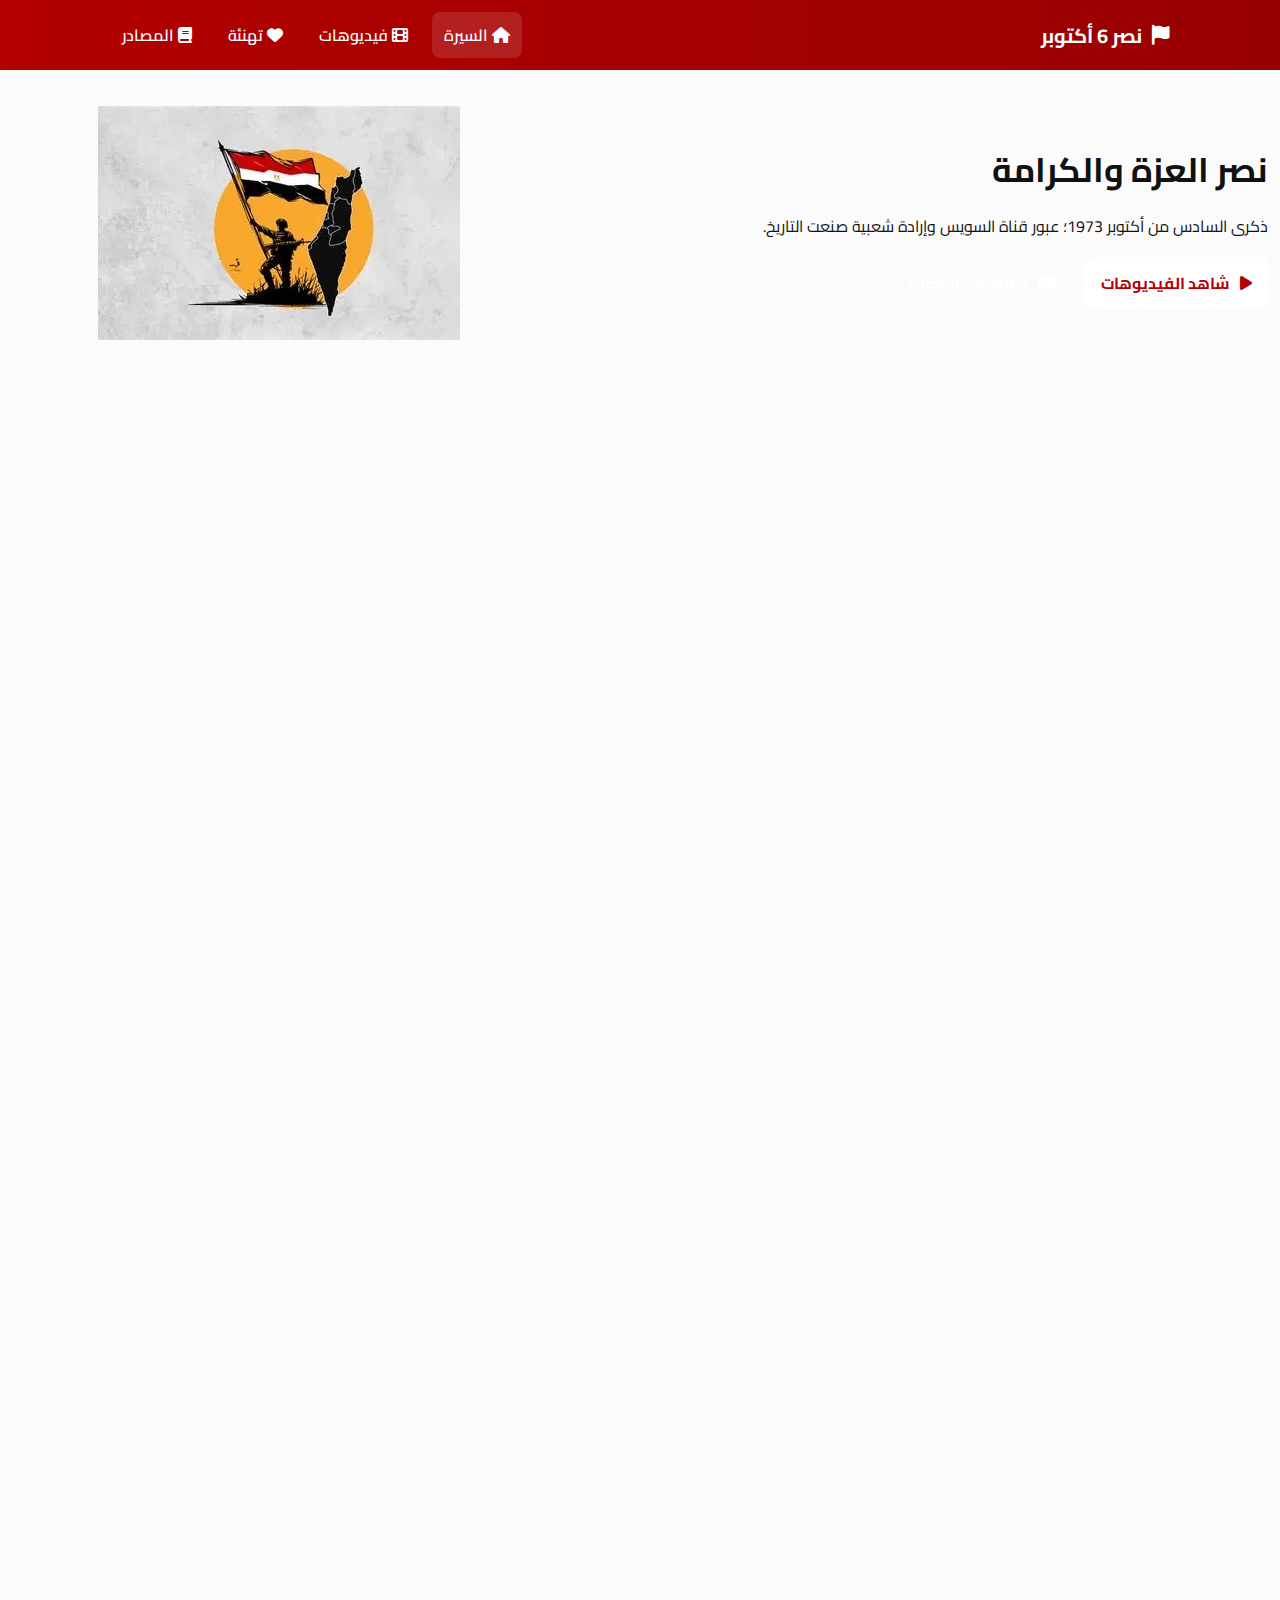
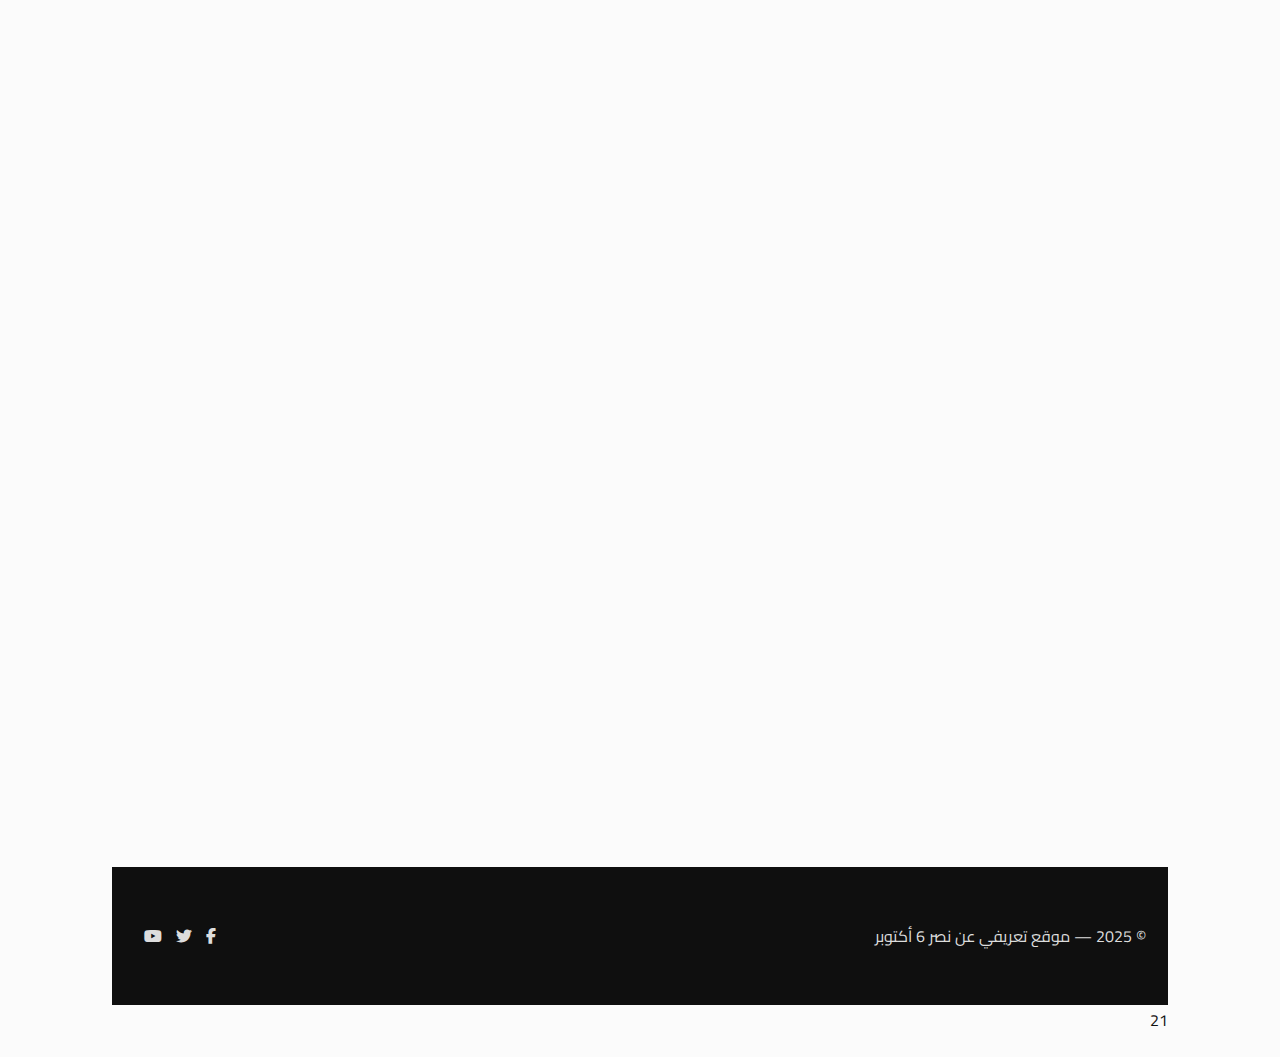
<file: index.html>
<!doctype html>
<html lang="ar" dir="rtl">
<head>
  <meta charset="utf-8" />
  <meta name="viewport" content="width=device-width,initial-scale=1" />
  <title>نصر 6 أكتوبر — السيرة</title>
  <link href="https://fonts.googleapis.com/css2?family=Cairo:wght@300;400;600;700&display=swap" rel="stylesheet">
  <link rel="stylesheet" href="styles.css">
  <link rel="stylesheet" href="https://cdnjs.cloudflare.com/ajax/libs/font-awesome/6.5.0/css/all.min.css">
</head>
<body>
  <header class="site-header">
    <div class="container header-inner">
      <a class="brand" href="index.html"><i class="fa-solid fa-flag"></i> نصر 6 أكتوبر</a>
      <nav class="main-nav" aria-label="الرئيسية">
        <a href="index.html" class="nav-link active"><i class="fa-solid fa-house"></i> السيرة</a>
        <a href="videos.html" class="nav-link"><i class="fa-solid fa-film"></i> فيديوهات</a>
        <a href="congrats.html" class="nav-link"><i class="fa-solid fa-heart"></i> تهنئة</a>
        <a href="sources.html" class="nav-link"><i class="fa-solid fa-book"></i> المصادر</a>
      </nav>
      <button id="menuBtn" class="menu-btn" aria-label="قائمة"><i class="fa-solid fa-bars"></i></button>
    </div>
  </header>

  <section class="hero hero-index">
    <div class="hero-inner">
      <h1 class="title">نصر العزة والكرامة</h1>
      <p class="subtitle">ذكرى السادس من أكتوبر 1973؛ عبور قناة السويس وإرادة شعبية صنعت التاريخ.</p>
      <div class="hero-actions">
        <a href="videos.html" class="btn primary"><i class="fa-solid fa-play"></i> شاهد الفيديوهات</a>
        <a href="sources.html" class="btn outline"><i class="fa-solid fa-book-open"></i> اطلع على المصادر</a>
      </div>
    </div>
    <img src="2143ca7a-67c8-46d9-9423-c8fe68674a94.jpg">
  </section>

  <main class="container">
    <section class="card article animated">
      <h2>لمحة تاريخية</h2>
      <p>
       حرب 6 أكتوبر 1973: انتصار الإرادة المصرية 🇪🇬

في السادس من أكتوبر عام 1973، كتب الشعب المصري صفحة من صفحات العزة والكرامة في تاريخه 🇪🇬. هذه الحرب التي تعرف باسم حرب أكتوبر أو حرب رمضان، جاءت لتصحيح مسار التاريخ بعد هزيمة 1967 واستعادة الأراضي المصرية المحتلة، وخصوصًا سيناء.

بدأت المعركة يوم السادس من أكتوبر 1973، في يوم مفاجئ للقوات الإسرائيلية، حيث قامت القوات المسلحة المصرية بخطة محكمة لعبور قناة السويس. كانت القناة تمثل حاجزًا دفاعيًا قويًا يعرف باسم خط بارليف، والذي كان يعتقد الكثيرون أنه منيعة ضد أي محاولة للتقدم المصري. لكن بفضل التخطيط الدقيق والابتكار العسكري، تمكن الجيش المصري من كسر هذا الخط وعبور القناة بنجاح.

استخدمت القوات المصرية تكتيكات متقدمة، تضمنت الصواريخ الموجهة والأسلحة المضادة للدبابات، مما أدى إلى إحباط الهجمات الإسرائيلية وخلق اختراقات حاسمة في خطوطهم الدفاعية. لم يكن الهدف العسكري فقط هو تحرير الأرض، بل كان أيضًا إيصال رسالة واضحة للعالم بأن مصر تستطيع استعادة كرامتها وشرفها بعد سنوات من الاحتلال.

الانتصار لم يكن مجرد نتيجة للتخطيط العسكري، بل كان انعكاسًا للوحدة الوطنية والتضامن بين الشعب والجيش. فقد وقف المصريون جميعًا خلف قواتهم المسلحة، يمدونها بالغذاء والمستلزمات، ويشجعون الجنود على مواصلة التقدم بشجاعة وإصرار. التضحية والإرادة الصلبة كانت سمة بارزة في هذه الحرب، سواء من الجنود في الخطوط الأمامية أو من الشعب في المدن والقرى.

حققت حرب أكتوبر إنجازات كبيرة على المستوى الاستراتيجي والدولي. فقد أعادت هيبة الجيش المصري وأكدت قدرة الدولة على الدفاع عن أرضها. كما فتحت الطريق لمفاوضات السلام التي أدت في النهاية إلى استعادة سيناء بالكامل بعد سنوات من الاحتلال. هذا الانتصار العسكري والسياسي لم يكن نهاية المطاف، بل بداية مرحلة جديدة من البناء الوطني والتأكيد على قوة الإرادة المصرية.

حرب 6 أكتوبر 1973 تظل درسًا خالدًا للأجيال القادمة في الصبر والإصرار والإيمان بالنصر. فهي تظهر أن التخطيط السليم والشجاعة والتضحية يمكن أن تغير موازين القوى، وأن الإرادة الوطنية قادرة على مواجهة أي تحديات. تظل ذكرى هذا اليوم مصدر فخر واعتزاز لكل مصري، رمزًا للوحدة والتضامن والبطولة.

إن الأبطال الذين قاتلوا في هذه الحرب سيظلون في ذاكرة الوطن، والروح التي أظهروها ستبقى دائمًا مثالًا للشجاعة والتفاني في سبيل حماية الأرض والعزة الوطنية 🇪🇬. كل عام يظل السادس من أكتوبر يومًا للاحتفال بالقوة الوطنية والشجاعة المصرية، وتذكيرًا بأن مصر قادرة دائمًا على الدفاع عن كرامتها واستعادة حقوقها.
      في السادس من أكتوبر، يوم محفور في ذاكرة كل مصري، لا يمكن لأحد أن ينساه. إذا سألت أي شخص عن النصر، سيقول فورًا: السادس من أكتوبر، ذلك اليوم الذي يبعث فينا الفخر كل عام.
في هذا اليوم من عام 1973، شنت مصر وسوريا هجومًا جريئًا ومنسقًا على إسرائيل، في واحدة من أكثر اللحظات المفاجِئة في التاريخ الحديث، إذ صادف ذلك يوم “عيد الغفران” عند اليهود، ومن هنا جاء عنصر المفاجأة.

عبَر الجنود المصريون قناة السويس واقتحموا خط بارليف، الذي كان يُعتقد أنه مستحيل العبور، بينما كانت القوات السورية تهاجم الجولان في الشمال. كان المشهد مهيبًا، والصدمة كبيرة.
صحيح أن الحرب لم تكن سهلة، وأن إسرائيل استعادت بعض المواقع لاحقًا، لكن نتائجها غيّرت وجه المنطقة بأكملها. فقد أجبرت المجتمع الدولي على الضغط من أجل مفاوضات سلام حقيقية، وجعلت المصريين يستعيدون كرامتهم وثقتهم بأنفسهم بعد صدمة هزيمة 1967.

إنه يوم لا يُنسى، يظل رمزًا للعزيمة والإصرار، ولحظة فخر خالدة في تاريخ الأمة المصرية

</p>
    </section>


      <main class="container">
    <section class="card article animated">
      <h2>شهداء الحرب </h2>
      <p>
       أبطال سطروا المجد بدمائهم شهداء حرب أكتوبر الشهيد المهندس أحمد حمدي
ضابط من الجيش الثالث الميداني، ورمز من رموز سلاح المهندسين. لم يكن مجرد قائد، بل كان مثالًا للتضحية. استُشهد أثناء عبوره قناة السويس مع جنوده، وهو يُشرف بنفسه على إصلاح أحد الكباري تحت القصف، ليظل اسمه شاهدًا على شجاعة لا تعرف الخوف.

الشهيد الطيار عاطف السادات
شقيق الرئيس الراحل أنور السادات، وطيار شجاع شارك في أولى غارات القوات الجوية يوم السادس من أكتوبر. أقلع بطائرته محملًا بإيمان النصر، واستُشهد وهو يؤدي مهمته لتدمير مواقع العدو في سيناء. بقي اسمه عنوانًا للشجاعة والعطاء حتى آخر لحظة.
•	محمد عبد العزيز الجدادي – عريف، من سلاح المشاة
	•	عوض عبد الرحمن حسن زيدان – جندي، سلاح المشاة
	•	محمد حسن إسماعيل طه – جندي، سلاح المشاة
	•	جابر سلامة سلامة حسين – جندي، من سلاح الصاعقة
	•	إبراهيم قطب إبراهيم – جندي، من سلاح المشاة
	•	عطية إبراهيم عطية – جندي، من سلاح المشاة
	•	محمود عبد الكريم عبد الجواد – عريف، من سلاح المشاة
	•	محمد أحمد مصطفى طربوش – جندي، من سلاح المشاة
	•	محمد حسب النبي السيد حمد – عريف، من سلاح المخابرات والاستطلاع
	•	محمود حسن متولي – رقيب، من القوات البحرية
	•	خالد محمد أمين – نقيب، من القوات الجوية
	•	محمد سمير محمد سامي عبد الخالق – مقدم، من الدفاع الجوي
	•	محمد فكري عبد الفتاح عبد السلام – نقيب، من القوات الجوية
	•	محمد أحمد محمد شاهين – مساعد أول، من القوات الجوية
	•	عبد السلام عبد الفتاح السيد عبد الرحمن – جندي، من القوات الجوية
	•	سليم عباس سليم – رقيب، من سلاح المدرعات

      </p>
    </section>

    <section class="card highlights animated">
      <h2>محطات بارزة</h2>
      <div class="grid-3">
        <div class="feature">
          <h3>بداية العمليات</h3>
          <p>انطلقت العمليات في يوم مفاجئ، مستغلة وقتاً مناسباً لتحقيق عنصر المباغتة.</p>
        </div>
        <div class="feature">
          <h3>عبور القناة</h3>
          <p>نجحت القوات في إقامة رؤوس جسور وتوسيع نقاط التقدم على الضفة الأخرى.</p>
        </div>
        <div class="feature">
          <h3>الأثر السياسي</h3>
          <p>مهدت التطورات لاحقًا لبدء مسارات تفاوضية أدت إلى ترتيبات لاحقة على الأرض.</p>
        </div>
      </div>
    </section>

    <section class="card gallery animated">
      <h2>معرض الصور التاريخية لذكري الحرب المجيده</h2>
      <div class="media-grid">
        <img src="forf.jpg" width="200" height="150" alt="">
        <img src="2143ca7a-67c8-46d9-9423-c8fe68674a94.jpg" width="200" height="150" alt="">
        <img src="6a443f10-b712-4b19-bfc8-da8ea3871b0f.jpg" width="200" height="150" alt="">

      </div>
    </section>
  </main>

  <footer class="site-footer">
    <div class="container footer-inner">
      <p>© 2025 — موقع تعريفي عن نصر 6 أكتوبر</p>
      <div class="footer-links">
        <a href="#" aria-label="مشاركة"><i class="fa-brands fa-facebook-f"></i></a>
        <a href="#" aria-label="مشاركة"><i class="fa-brands fa-twitter"></i></a>
        <a href="#" aria-label="مشاركة"><i class="fa-brands fa-youtube"></i></a>
      </div>
    </div>
  </footer>

  <script src="script.js"></script>
</body>21               
</html>
</file>
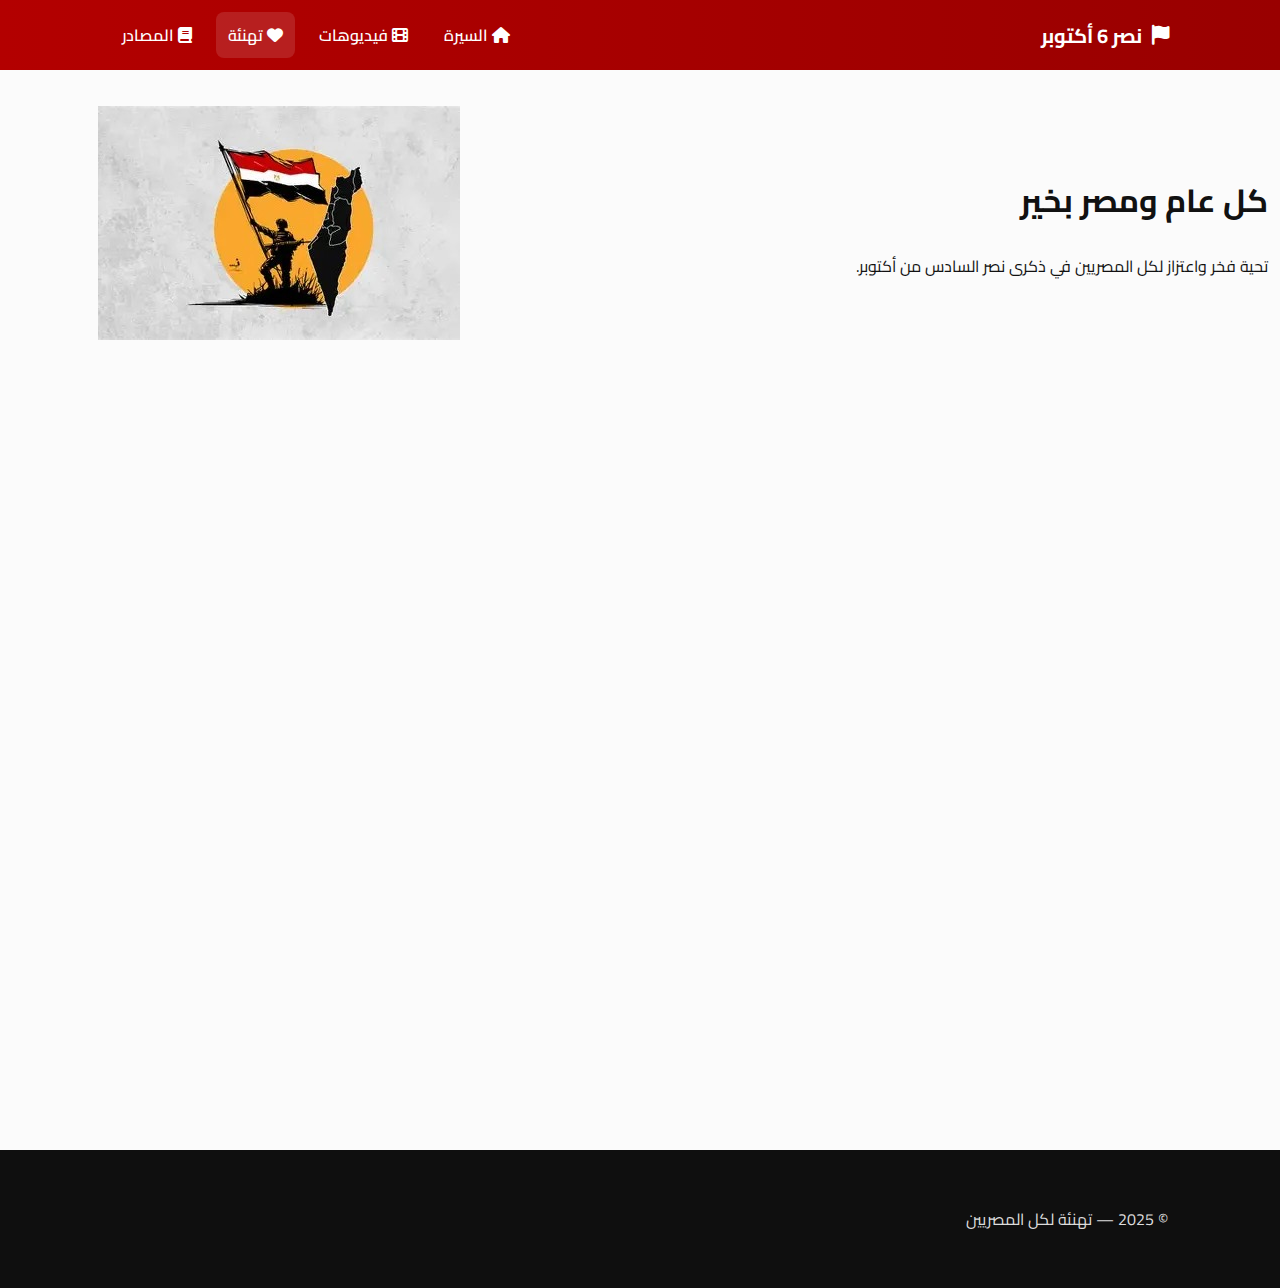
<file: congrats.html>
<!doctype html>
<html lang="ar" dir="rtl">
<head>
  <meta charset="utf-8" />
  <meta name="viewport" content="width=device-width,initial-scale=1" />
  <title>تهنئة — نصر 6 أكتوبر</title>
  <link href="https://fonts.googleapis.com/css2?family=Cairo:wght@300;400;600;700&display=swap" rel="stylesheet">
  <link rel="stylesheet" href="styles.css">
  <link rel="stylesheet" href="https://cdnjs.cloudflare.com/ajax/libs/font-awesome/6.5.0/css/all.min.css">
</head>
<body>
  <header class="site-header">
    <div class="container header-inner">
      <a class="brand" href="index.html"><i class="fa-solid fa-flag"></i> نصر 6 أكتوبر</a>
      <nav class="main-nav">
        <a href="index.html" class="nav-link"><i class="fa-solid fa-house"></i> السيرة</a>
        <a href="videos.html" class="nav-link"><i class="fa-solid fa-film"></i> فيديوهات</a>
        <a href="congrats.html" class="nav-link active"><i class="fa-solid fa-heart"></i> تهنئة</a>
        <a href="sources.html" class="nav-link"><i class="fa-solid fa-book"></i> المصادر</a>
      </nav>
      <button id="menuBtn3" class="menu-btn"><i class="fa-solid fa-bars"></i></button>
    </div>
  </header>

  <section class="hero hero-congrats">
    <div class="hero-inner">
      <h1>كل عام ومصر بخير</h1>
      <p class="subtitle">تحية فخر واعتزاز لكل المصريين في ذكرى نصر السادس من أكتوبر.</p>
    </div>
        <img src="2143ca7a-67c8-46d9-9423-c8fe68674a94.jpg" alt="image">
  </section>

  <main class="container">
    <section class="card article animated">
      <h1>تهنئة باللغة العربية</h1>
      <p>
        في هذا اليوم المجيد نتوجه بأسمى آيات الفخر والاعتزاز إلى شعب مصر العظيم وإلى أبطالها الذين سطروا ملحمة لا تُمحى من ذاكرة الوطن. إنه يومٌ يعيد تذكيرنا بقيم التفاني والتضحية والمسؤولية الجماعية، ويؤكد أن القوة الحقيقية للأمم تكمن في وحدتها وإصرارها على استعادة حقوقها المشروعة. تعلّمنا الأحداث أن الإرادة والتنظيم والتخطيط القومي يمكن أن يتغلبوا على الصعاب، وأن التاريخ يكتب للأمم التي تؤمن بنفسها وتعمل دون كلل من أجل مستقبل أفضل. ندين بالعرفان لكل من بادر وبذل وروّح عنه، ونقدّر الجهود التي أسهمت في هذا الإنجاز، ونحمل أجيالنا القادمة رسالة واضحة: أن العزيمة والصبر والعلم هي مفاتيح البناء والتقدم. فلنحتفل اليوم بذكريات النصر، ونجعل من هذا اليوم مناسبة لتجديد العهد بالعمل من أجل وطنٍ ينعم بالكرامة والرخاء.
      </p>
    </section>

    <section class="card article animated english">
      <h2>Congratulations in English</h2>
      <p>
        On this significant day, heartfelt congratulations are extended to the people of Egypt and to all who stood bravely in defense of their homeland. The events that unfolded are a testament to courage, unity, and strategic resolve. Beyond the battlefield, the memory of these actions has fostered renewed confidence and a sense of dignity that resonates across generations. This victory underscores the power of collective effort, disciplined planning, and unyielding belief in a just cause. Let this anniversary serve as both homage to the sacrifices made and as an inspiration to build a future rooted in education, perseverance, and civic responsibility. May the spirit of unity continue to guide the nation toward prosperity, stability, and the continued honor of those who gave everything for their country.
      </p>
    </section>
  </main>

  <footer class="site-footer">
    <div class="container footer-inner">
      <p>© 2025 — تهنئة لكل المصريين</p>
    </div>
  </footer>

  <script src="script.js"></script>
</body>
</html>
</file>
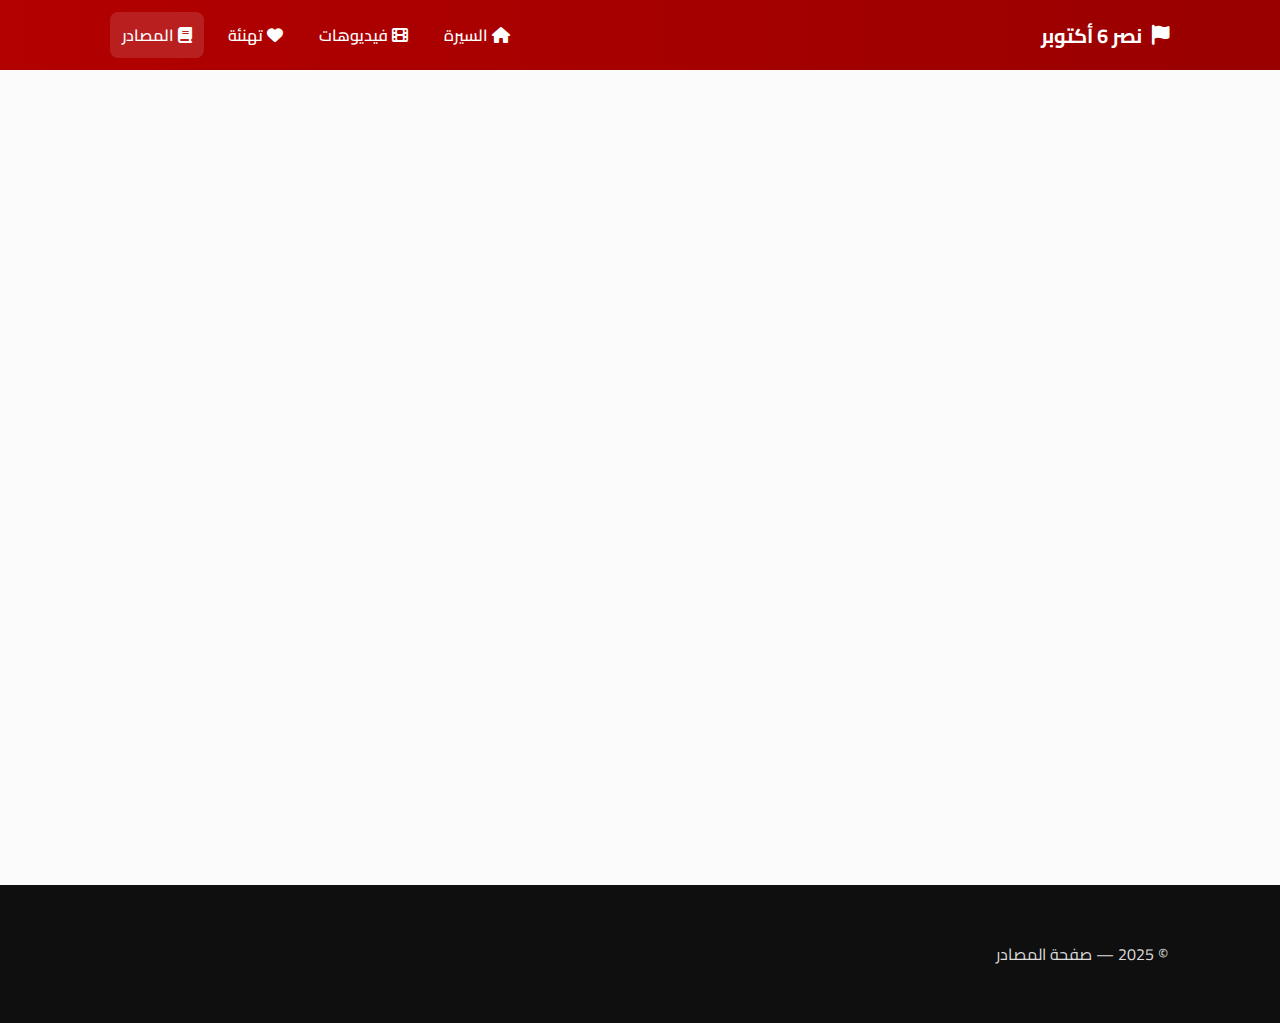
<file: sources.html>
<!doctype html>
<html lang="ar" dir="rtl">
<head>
  <meta charset="utf-8" />
  <meta name="viewport" content="width=device-width,initial-scale=1" />
  <title>المصادر — نصر 6 أكتوبر</title>
  <link href="https://fonts.googleapis.com/css2?family=Cairo:wght@300;400;600;700&display=swap" rel="stylesheet">
  <link rel="stylesheet" href="styles.css">
  <link rel="stylesheet" href="https://cdnjs.cloudflare.com/ajax/libs/font-awesome/6.5.0/css/all.min.css">
</head>
<body>
  <header class="site-header">
    <div class="container header-inner">
      <a class="brand" href="index.html"><i class="fa-solid fa-flag"></i> نصر 6 أكتوبر</a>
      <nav class="main-nav">
        <a href="index.html" class="nav-link"><i class="fa-solid fa-house"></i> السيرة</a>
        <a href="videos.html" class="nav-link"><i class="fa-solid fa-film"></i> فيديوهات</a>
        <a href="congrats.html" class="nav-link"><i class="fa-solid fa-heart"></i> تهنئة</a>
        <a href="sources.html" class="nav-link active"><i class="fa-solid fa-book"></i> المصادر</a>
      </nav>
      <button id="menuBtn4" class="menu-btn"><i class="fa-solid fa-bars"></i></button>
    </div>
  </header>

  <main class="container">
    <section class="card sources animated">
      <h1>المصادر والمراجع</h1>
      <div class="sources-grid">
        <div>
          <h2>باللغة العربية</h2>
          <ul>
            <li>محمد حسنين هيكل — الطريق إلى أكتوبر</li>
            <li>المشير محمد عبد الغني الجمسي — حرب أكتوبر 1973</li>
            <li>اللواء جمال حماد — الوثائق السرية لحرب أكتوبر</li>
            <li>وزارة الدفاع المصرية — أرشيف ووثائق رسمية</li>
            <li>أحمد عادل كمال — حرب أكتوبر: دراسات في التاريخ العسكري</li>
            <li> 	المجموعة 73 مؤرخين – قائمة كاملة بالشهداء
قائمة مفصلة بأسماء 667 شهيد من شهداء حرب أكتوبر مع وحداتهم العسكرية.
https://group73historians.com/m/حرب-أكتوبر/477-أسماء-667-شهيد-من-شهداء-حرب-أكتوبر.html </li>
            <li>ويكيبيديا – أحمد حمدي
يحتوي على تفاصيل حياته ودوره في عبور قناة السويس واستشهاده.
https://en.wikipedia.org/wiki/Ahmed_Hamdi</li>

              <li>	ويكيبيديا – عاطف السادات
يوضح دوره كطيار ومشاركته في الحرب واستشهاده.
https://en.wikipedia.org/wiki/Atef_Sadat</li>
                 
          </ul>
        </div>
        <div>
          <h2>In English</h2>
          <ul>
            <li>Chaim Herzog — The War of Atonement: October 1973</li>
            <li>Abraham Rabinovich — The Yom Kippur War</li>
            <li>Trevor N. Dupuy — Elusive Victory</li>
            <li>Edgar O'Ballance — No Victor, No Vanquished</li>
          </ul>
        </div>
      </div>
    </section>
  </main>

  <footer class="site-footer">
    <div class="container footer-inner">
      <p>© 2025 — صفحة المصادر</p>
    </div>
  </footer>

  <script src="script.js"></script>
</body>
</html>
</file>
<file: styles.css>
:root{
  --red:#b30000;
  --white:#ffffff;
  --bg:#fbfbfb;
  --muted:#6b6b6b;
  --text:#111111;
  --max:1100px;
  --fw-regular:400;
  --fw-medium:600;
  --font:"Cairo", system-ui, -apple-system, "Segoe UI", Roboto, "Helvetica Neue", Arial;
}

*{box-sizing:border-box}
html,body{
  margin:0;
  padding:0;
  font-family:var(--font);
  background:var(--bg);
  color:#111111; /* اجعل كل النصوص الأساسية داكنة */
  -webkit-font-smoothing:antialiased;
}
.container{max-width:var(--max);margin:0 auto;padding:22px}

/* header */
.site-header{background:linear-gradient(90deg,var(--red),#900);position:sticky;top:0;z-index:60}
.header-inner{display:flex;align-items:center;justify-content:space-between;gap:12px;padding:12px 20px}
.brand{color:var(--white);font-weight:700;font-size:20px;text-decoration:none;display:flex;align-items:center;gap:10px}
.main-nav{display:flex;gap:12px;align-items:center}
.nav-link{color:var(--white);text-decoration:none;padding:8px 12px;border-radius:8px;font-weight:600}
.nav-link:hover{background:rgba(255,255,255,0.06)}
.nav-link.active{background:rgba(255,255,255,0.12)}
.menu-btn{display:none;background:transparent;border:0;color:var(--white);font-size:18px}

/* hero */
.hero{display:grid;grid-template-columns:1fr 460px;align-items:center;gap:24px;padding:36px 0}
.hero-index{padding-top:36px;padding-bottom:36px}
.hero-congrats{padding-top:36px;padding-bottom:36px}
.hero-inner{padding:12px}
.title{font-size:34px;color:#111111;margin:0 0 10px} /* غير اللون من الأبيض للأسود */
.subtitle{color:#111111;margin:0 0 16px} /* غير اللون من الأبيض للأسود */
.hero-actions{display:flex;gap:12px}
.btn{display:inline-flex;align-items:center;gap:10px;padding:10px 16px;border-radius:8px;font-weight:700;text-decoration:none}
.primary{background:var(--white);color:var(--red)}
.outline{background:transparent;color:var(--white);border:1px solid rgba(255,255,255,0.12)}
.hero-media{height:320px;border-radius:12px;overflow:hidden;background:linear-gradient(180deg,#fff,#f4f4f4)}
.placeholder{display:flex;align-items:center;justify-content:center;color:var(--muted);font-weight:600}

/* main content */
.card{background:var(--white);border-radius:12px;padding:22px;margin:20px 0;box-shadow:0 12px 30px rgba(0,0,0,0.06)}
.article p{line-height:1.9;color:#111111} /* اجعل الفقرات داكنة */
.muted{color:var(--muted)}

.highlights .grid-3{display:grid;grid-template-columns:repeat(3,1fr);gap:14px;margin-top:14px}
.feature{background:linear-gradient(180deg,#fff,#fff);padding:14px;border-radius:10px;color:#111111} /* اجعل النصوص داخل المربعات داكنة */
.media-grid{display:grid;grid-template-columns:repeat(3,1fr);gap:12px;margin-top:12px}
.media{height:140px;border-radius:10px;background:linear-gradient(180deg,#fafafa,#f0f0f0);display:flex;align-items:center;justify-content:center;color:var(--muted);font-weight:600}

/* video placeholders */
.video-grid{display:grid;grid-template-columns:repeat(3,1fr);gap:14px}
.placeholder-iframe{height:220px;border-radius:10px;background:linear-gradient(180deg,#fff,#f5f5f5);display:flex;align-items:center;justify-content:center;color:var(--muted);font-weight:700}

/* footer */
.site-footer{background:#0f0f0f;color:#ddd;padding:16px 0;margin-top:28px}
.footer-inner{display:flex;justify-content:space-between;align-items:center;gap:12px}
.footer-links a{color:#ddd;margin-left:10px;text-decoration:none}

/* animations */
.animated{opacity:0;transform:translateY(20px);animation:enter 700ms ease forwards}
@keyframes enter{to{opacity:1;transform:none}}
@keyframes fadeInSlide{from{opacity:0;transform:translateY(30px)}to{opacity:1;transform:translateY(0)}}

/* responsive */
@media (max-width:1000px){
  .hero{grid-template-columns:1fr 1fr}
  .media-grid{grid-template-columns:repeat(2,1fr)}
  .highlights .grid-3{grid-template-columns:1fr 1fr}
  .video-grid{grid-template-columns:repeat(2,1fr)}
}
@media (max-width:700px){
  .hero{grid-template-columns:1fr;gap:20px;padding:20px}
  .menu-btn{display:block}
  .main-nav{display:none}
  .media-grid{grid-template-columns:1fr}
  .video-grid{grid-template-columns:1fr}
  .highlights .grid-3{grid-template-columns:1fr}
}
video  {
  max-width: 70%;
  height: auto;
  border-radius: 10px;
}
</file>
